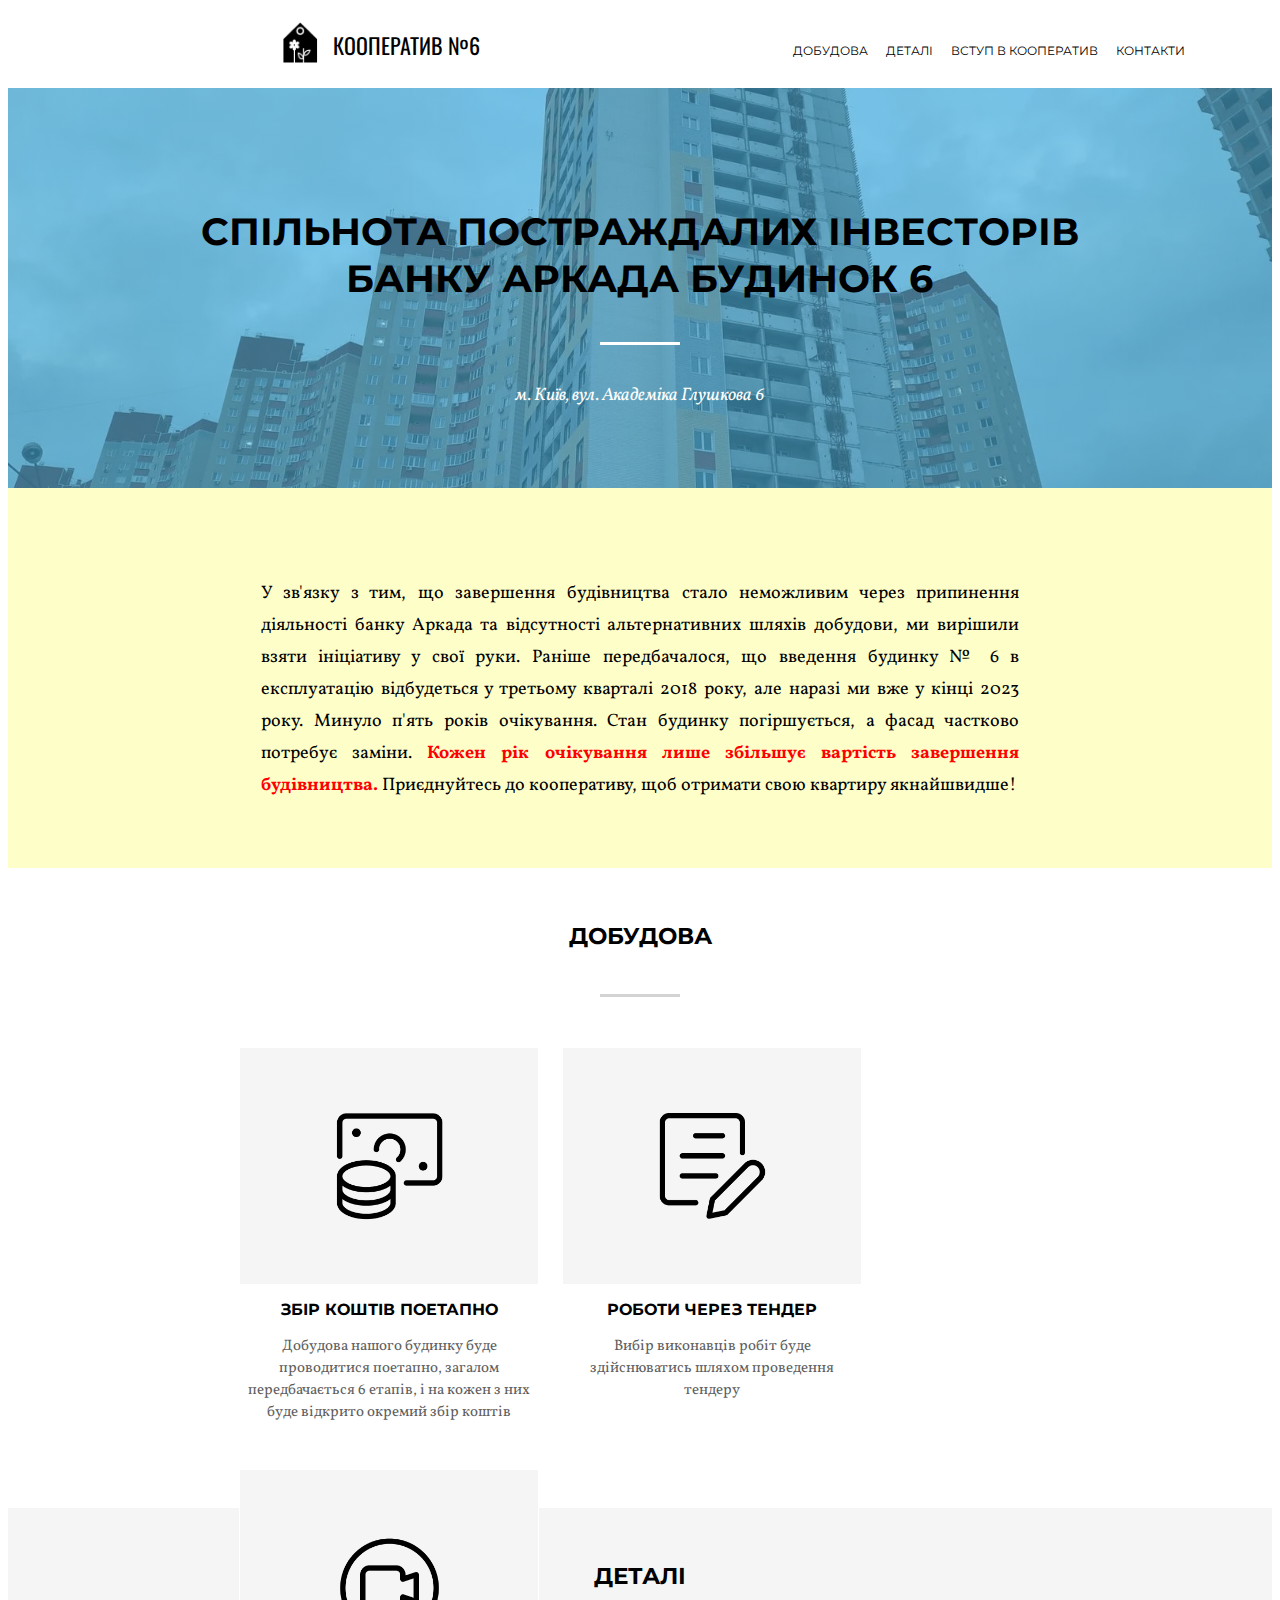
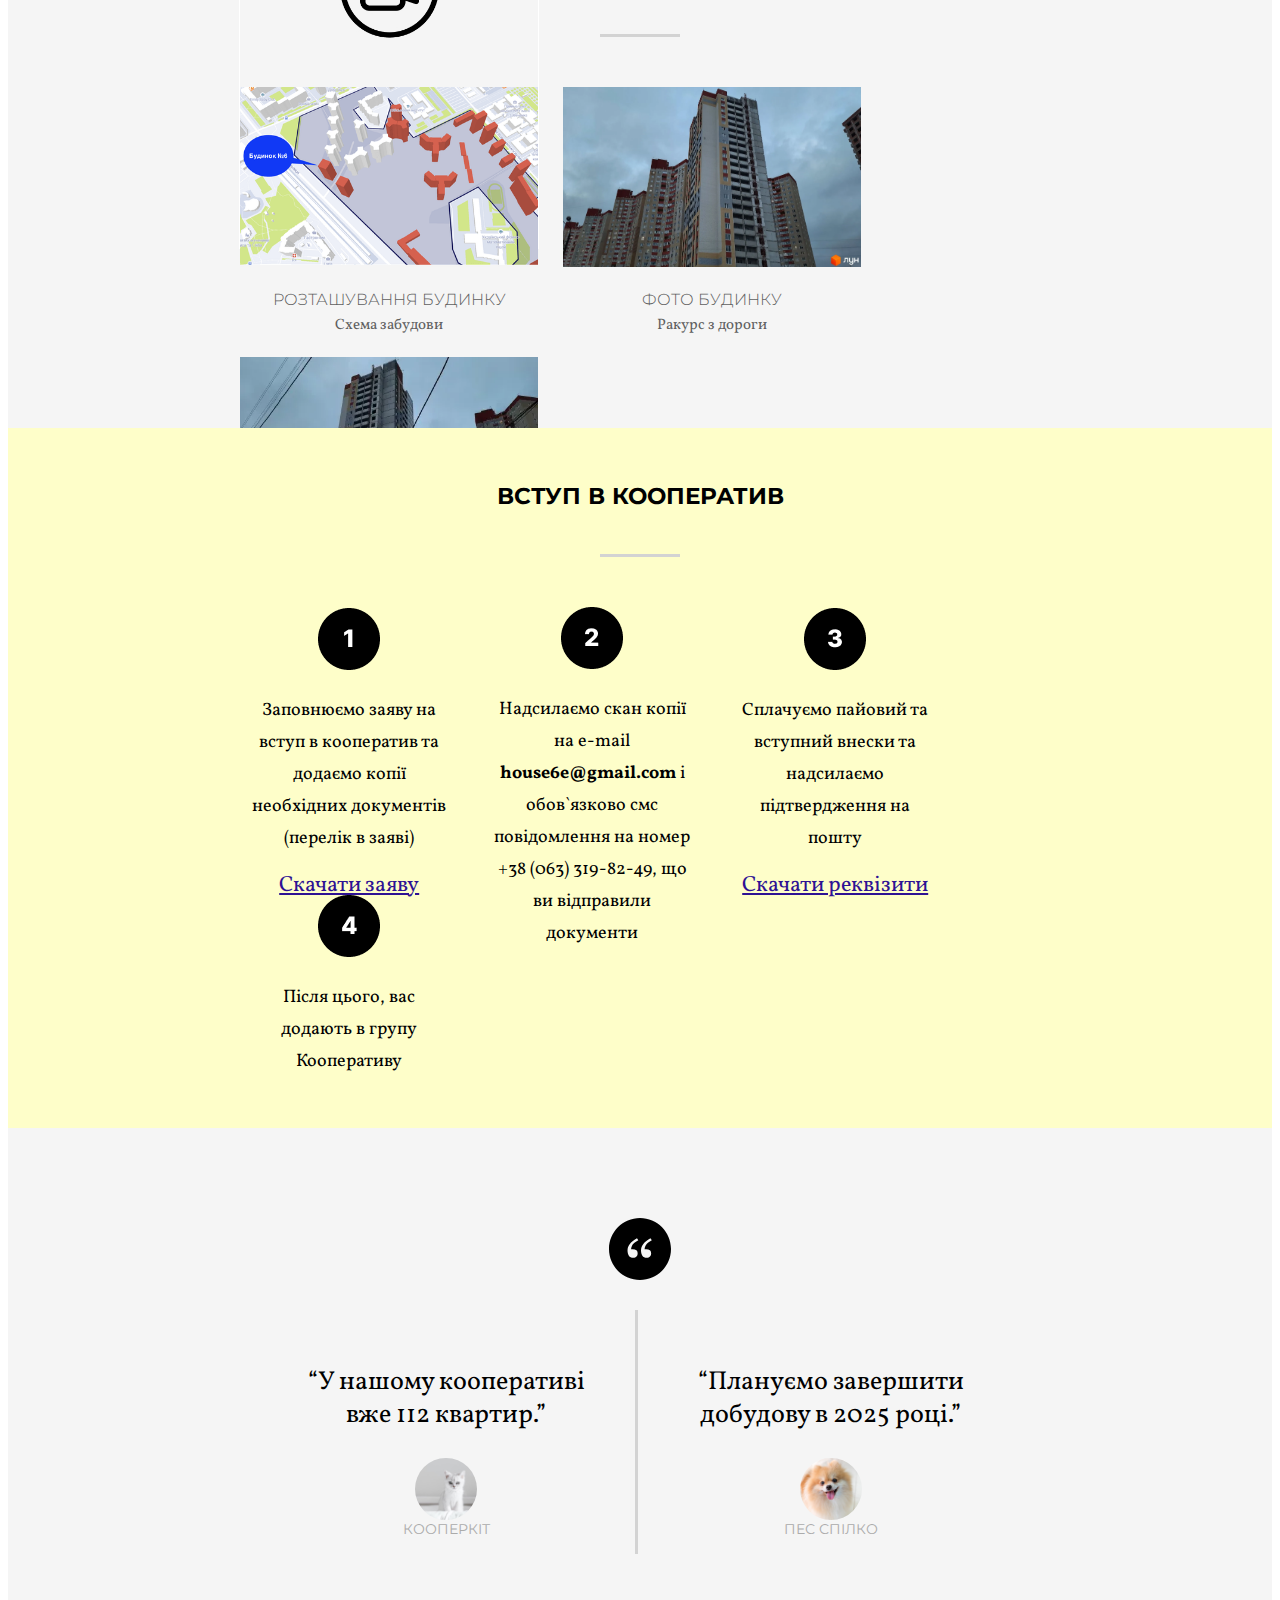
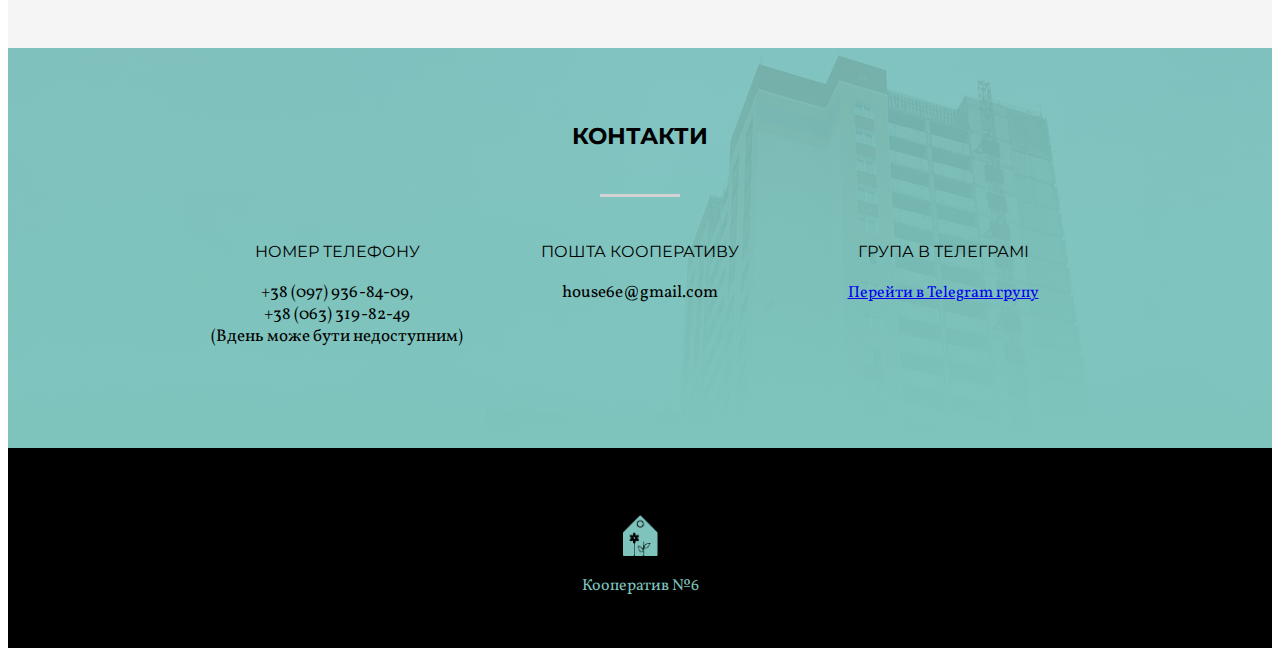
<file: index.html>
<!DOCTYPE html>
<html lang="en">

<head>
    <meta charset="UTF-8">
    <meta name="viewport" content="width=device-width, initial-scale=1.0">
    <link rel="stylesheet" href="./styles/style.css">

    <!-- Favicon -->
    <link rel="apple-touch-icon" sizes="180x180" href="./favicon/apple-touch-icon.png">
    <link rel="icon" type="image/png" sizes="32x32" href="./favicon/favicon-32x32.png">
    <link rel="icon" type="image/png" sizes="16x16" href="favicon/favicon-16x16.png">
    <link rel="manifest" href="./favicon/site.webmanifest">

    <!-- Fonts -->
    <link rel="preconnect" href="https://fonts.googleapis.com">
    <link rel="preconnect" href="https://fonts.gstatic.com" crossorigin>
    <link href="https://fonts.googleapis.com/css2?family=Oswald&display=swap" rel="stylesheet">
    <link href="https://fonts.googleapis.com/css2?family=Montserrat&family=Oswald&display=swap" rel="stylesheet">
    <link href="https://fonts.googleapis.com/css2?family=Montserrat:wght@400;700&family=Oswald&display=swap"
        rel="stylesheet">
    <link
        href="https://fonts.googleapis.com/css2?family=Montserrat:wght@400;700&family=Oswald&family=Vollkorn:ital@1&display=swap"
        rel="stylesheet">
    <link
        href="https://fonts.googleapis.com/css2?family=Montserrat:wght@400;700&family=Oswald&family=Vollkorn:ital@0;1&display=swap"
        rel="stylesheet">

    <title>Кооператив №6 Еврика</title>
</head>

<body>

    <header>
        <a href="#introduction">
            <img src="./images/house_wist_flowers_130х140.png" alt="icon - house with flowers">
        
        <p>Кооператив №6</p>
    </a>

        <nav>
            <ul>
                <li><a href="#construction">Добудова</a></li>
                <li><a href="#details">Деталі</a></li>
                <li><a href="#enterence">Вступ в кооператив</a></li>
                <li><a href="#contacts">Контакти</a></li>
            </ul>
        </nav>
    </header>

    <main>
        <div id="introduction"> <!-- Вступ -->
            <h1>Спільнота постраждалих інвесторів банку Аркада Будинок 6</h1>
            <hr class="divider">
            <p>м. Київ, вул. Академіка Глушкова 6</p>
        </div>

        <div id="history">
            <p>У зв'язку з тим, що завершення будівництва стало неможливим через припинення діяльності банку Аркада та
                відсутності альтернативних шляхів добудови, ми вирішили взяти ініціативу у свої руки. Раніше
                передбачалося, що введення будинку № 6 в експлуатацію відбудеться у третьому кварталі 2018 року, але
                наразі ми вже у кінці 2023 року. Минуло п'ять років очікування. Стан будинку погіршується, а фасад
                частково потребує заміни. <span>Кожен рік очікування лише збільшує вартість завершення
                    будівництва.</span> Приєднуйтесь до кооперативу, щоб отримати свою квартиру якнайшвидше!</p>
        </div>

        <div id="construction"> <!-- Розділ: Добудова -->
            <h2>Добудова</h2>
            <hr class="divider_2">
            <div class="blocks">
                <section> <!-- Підзаголовок "ЗБІР КОШТІВ ПОЕТАПНО" -->
                    <article>
                        <img src="./images/icon_cash.jpg" alt="cash icon">
                    </article>
                    <h3>Збір коштів поетапно</h3>
                    <p>Добудова нашого будинку буде проводитися поетапно, загалом передбачається 6 етапів, і на кожен з
                        них
                        буде відкрито окремий збір коштів</p>
                </section>

                <section id="tender"> <!-- Підзаголовок "РОБОТИ ЧЕРЕЗ ТЕНДЕР" -->
                    <article>
                        <img src="./images/icon_note_wuith_pencil.jpg" alt="note with pencil icon">
                    </article>
                    <h3>Роботи через тендер</h3>
                    <p>Вибір виконавців робіт буде здійснюватись шляхом проведення тендеру</p>
                </section>

                <section> <!-- Підзаголовок "КОНТРОЛЬ ЗА ПРОЦЕСОМ" -->
                    <article>
                        <img src="./images/icon_camera.jpg" alt="camera icon">
                    </article>
                    <h3>Контроль за процесом</h3>
                    <p>Кожен етап виконання робіт буде суворо контрольованим, всі фотографії та відеоматеріали будуть
                        представлені у чаті Кооперативу</p>
                </section>
            </div>
        </div>

        <div id="details" class="details"> <!-- Розділ: Деталі -->
            <h2>ДЕТАЛІ</h2>
            <hr class="divider_2">

            <div class="blocks_2">

                <section class="blocks_21"> <!-- Розташування будинку -->
                    <a href="./pages/roztashuvannya.html">
                    <img src="./images/roztashuvanniia_budynku.png" alt="Map with the bulding">
                    <h3>Розташування будинку</h3>
                    <p>Схема забудови</p>
                    </a>
                </section>
            
                <section class="blocks_21"> <!-- Фото будинку з дороги -->
                    <img src="./images/foto_budynku_z_dorogy.webp" alt="Foto the bulding, view from road">
                    <h3>Фото будинку</h3>
                    <p>Ракурс з дороги</p>
                </section>

                <section class="blocks_21"> <!-- Фото будинку з двору -->
                    <img src="./images/foto_budynku_z_dvoru.webp" alt="Foto the bulding, view from yard">
                    <h3>Фото будинку</h3>
                    <p>Ракурс з двору</p>
                </section>
            </div>    
        </div>

        <div id="enterence"> <!-- Розділ: Вступ у кооператив -->
            <h2>Вступ в кооператив</h2>
            <hr class="divider_2">

            <div class="blocks_3">
                <section class="blocks_31"> <!-- Вступ до кооперативу: крок 1-->
                    <img src="./images/number_1.png" alt="Number '1' in the black circle">
                    <p>Заповнюємо заяву на вступ в кооператив та додаємо копії необхідних документів (перелік в заяві)</p>
                    <a href='https://drive.google.com/file/d/1-aiU6j9EuQlw9ixi1ETOZXvSFQwk63RJ/view' class="link">Скачати
                    заяву</a>
                </section>

                <section> <!-- Вступ до кооперативу: крок 2-->
                    <img src="./images/number_2.png" alt="Number '2' in the black circle">
                    <p>Надсилаємо скан копії на e-mail <b>house6e@gmail.com</b> і обов`язково смс повідомлення на номер +38
                    (063) 319-82-49, що ви відправили документи</p>
                </section>

                <section class="blocks_31"> <!-- Вступ до кооперативу: крок 3-->
                    <img src="./images/number_3.png" alt="Number '3' in the black circle">
                    <p>Сплачуємо пайовий та вступний внески та надсилаємо підтвердження на пошту</p>
                    <a href="https://drive.google.com/file/d/1Wg-i94g3dK19ZDtBKXl5FFjaosl2ar_Q/view" class="link">Скачати
                    реквізити</a>
                </section>

                <section class="blocks_32"> <!-- Вступ до кооперативу: крок 4-->
                    <img src="./images/number_4.png" alt="Number '4' in the black circle">
                    <p>Після цього, вас додають в групу Кооперативу</p>
                </section>
            </div>
        </div>

        <div class="stat"> <!-- Статистика -->
            <img src="./images/quotes.svg" alt="quotes in the black circle">

            <div class="blocks_4">

                <section id="stat_sec_1"> <!-- Розділ: Кількість квартир у квартирі -->
                    <p>“У нашому кооперативі вже 112 квартир.”</p>
                    <figure>
                        <img src="./images/kooperkit.jpg" alt="Small white cat">
                        <figcaption>Кооперкіт</figcaption>
                    </figure>
                </section>

                <section id="stat_sec_2"> <!-- Планування добудови -->
                    <p>“Плануємо завершити добудову в 2025 році.”</p>
                    <figure>
                        <img src="./images/pes _spilko.jpg" alt="dog">
                        <figcaption>Пес Спілко</figcaption>
                    </figure>
                </section>
            </div>
        </div>

        <div id="contacts"> <!-- Розділ: Контакти -->
            <h2>Контакти</h2>
            <hr class="divider_2">

            <section class="blocks_5">
                <article> <!-- Номер телефона -->
                    <h3>Номер телефону</h3>
                    <p>+38 (097) 936-84-09,<br> +38 (063) 319-82-49<br> (Вдень може бути недоступним)</p>
                </article>

                <article id="blocks_51"> <!-- Пошта кооперативу -->
                    <h3>Пошта кооперативу</h3>
                    <p>house6e@gmail.com</p>
                </article>

                <article id="blocks_51"> <!-- Група в телеграмі -->
                    <h3>Група в телеграмі</h3>
                    <p> </p><a href="https://t.me/+rRWdtS3T2xdjYTAy">Перейти в Telegram групу</a></p>
                </article>

            </section>    
        </div>
    </main>

    <footer>
        <img src="./images/house_wist_flowers_130х140_footer.png" alt="icon - house with flowers">
        <p>Кооператив №6</p>
    </footer>

</body>

</html>
</file>
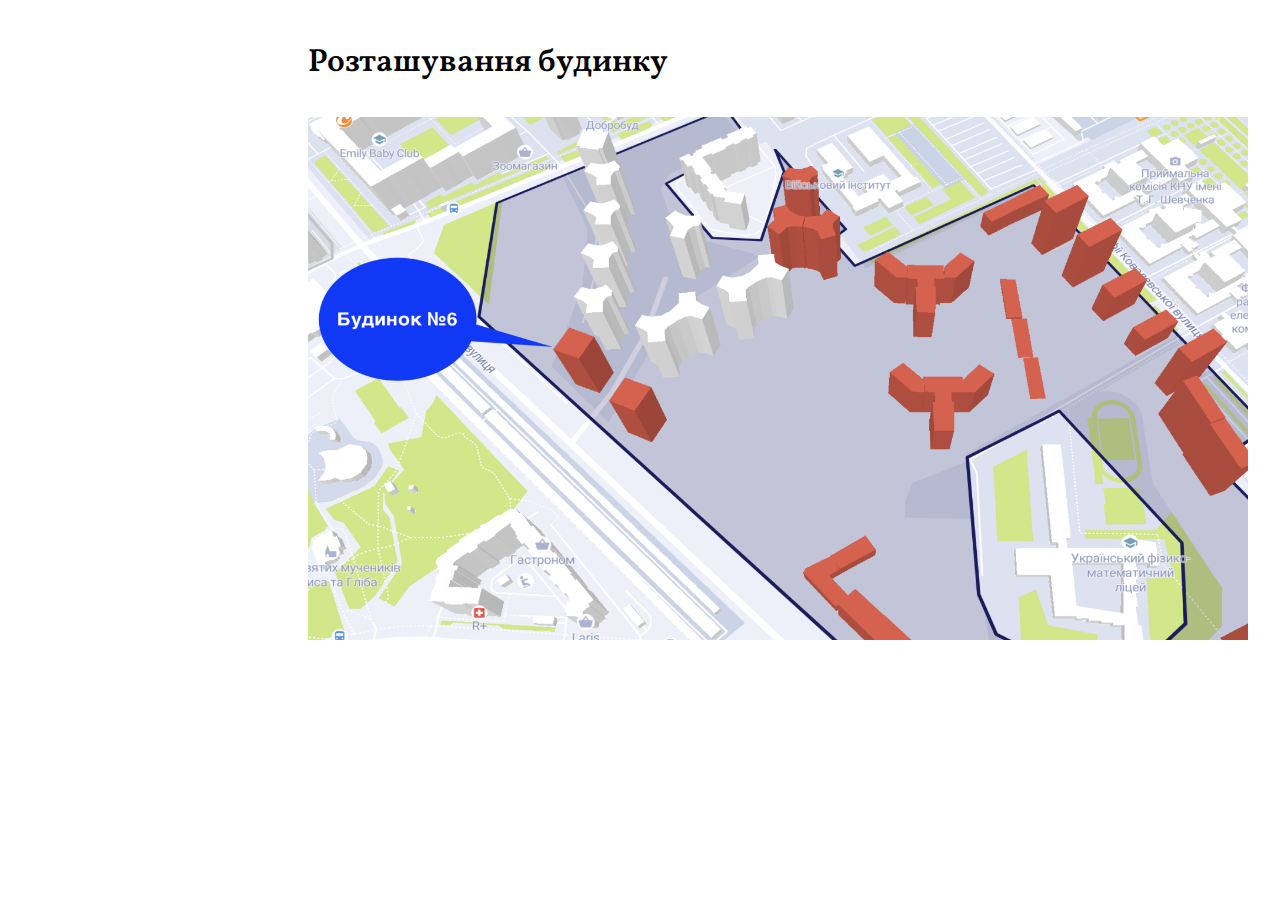
<file: pages/roztashuvannya.html>
<!DOCTYPE html>
<html lang="en">
<head>
    <meta charset="UTF-8">
    <meta name="viewport" content="width=device-width, initial-scale=1.0">
    <link rel="stylesheet" href="../styles/style_roztashuvannya.css">

<!-- Favicon -->
     <link rel="apple-touch-icon" sizes="180x180" href="../favicon/apple-touch-icon.png">
     <link rel="icon" type="image/png" sizes="32x32" href="../favicon/favicon-32x32.png">
     <link rel="icon" type="image/png" sizes="16x16" href="../favicon/favicon-16x16.png">
     <link rel="manifest" href="../favicon/site.webmanifest">

     <!-- Fonts -->
    <link rel="preconnect" href="https://fonts.googleapis.com">
    <link rel="preconnect" href="https://fonts.gstatic.com" crossorigin>
    <link href="https://fonts.googleapis.com/css2?family=Oswald&display=swap" rel="stylesheet">
    <link href="https://fonts.googleapis.com/css2?family=Montserrat&family=Oswald&display=swap" rel="stylesheet">
    <link href="https://fonts.googleapis.com/css2?family=Montserrat:wght@400;700&family=Oswald&display=swap"
        rel="stylesheet">
    <link
        href="https://fonts.googleapis.com/css2?family=Montserrat:wght@400;700&family=Oswald&family=Vollkorn:ital@1&display=swap"
        rel="stylesheet">
    <link
        href="https://fonts.googleapis.com/css2?family=Montserrat:wght@400;700&family=Oswald&family=Vollkorn:ital@0;1&display=swap"
        rel="stylesheet">

    <title>Розташування</title>
</head>
<body>
    <main>
        <h1>Розташування будинку</h1>
        <img src="../images/roztashuvanniia_budynku_full_size.png" alt="map with building #5">
    </main>
</body>
</html>
</file>
<file: styles/style.css>
* {
    box-sizing: border-box;
    font-family: 'Vollkorn';
    width: auto;
}

html, main {
    display: inline-block;
    scroll-padding-top: 80px;
    }

header {
    height: 80px;
    display: inline-block;
    position: fixed;
    left: 0;
    right: 0;
    z-index: 1;
    top: 0;
    background-color: white;
    width: 100%;
}

header p,
header img,
nav {
    display: inline-block;
}

header img {
    width: 60px;
    margin-left: 270px;
    margin-top: 10px;
}

header p {
    text-transform: uppercase;
    font-family: Oswald, sans-serif;
    font-size: 22px;
    position: relative;
    bottom: 20px;
    margin: 0;
}

nav {
    padding-left: 270px;
    position: relative;
    bottom: 20px;
}

header li {
    display: inline-block;
    border: 1 solid black;
    margin: 0 15px 15px 0;
}

header a {
    text-decoration: none;
    color: black;
    font-family: 'Montserrat', sans-serif;
    text-transform: uppercase;
    font-size: 12px;
}


#introduction {
    background-image: linear-gradient(rgba(82, 191, 235, .55), rgba(82, 191, 235, .55)), url(../images/foto_budynku_z_dorogy.webp);
    height: 400px;
    text-align: center;
    background-position: center;
    background-size: cover;
    padding-top: 80px;
    margin-top: 80px;
    width: auto;
}

#introduction h1 {
    text-align: center;
    color: black;
    font-family: 'Montserrat', sans-serif;
    font-weight: 700;
    text-transform: uppercase;
    font-size: 38px;
    width: 70%;
    margin: 0 auto;
    padding-top: 40px;
}

#introduction p {
    text-align: center;
    color: white;
    font-family: 'Vollkorn';
    font-size: 18px;
    width: 70%;
    margin: 0 auto;
    padding-top: 30px;
    font-style: italic;
}

#history {
    height: 380px;
    background-color: #fefec9;
    width: auto;
}

#history p {
    width: 60%;
    text-align: justify;
    color: black;
    font-size: 18px;
    line-height: 32px;
    font-family: 'Vollkorn';
    padding-top: 90px;
    margin: 0 auto;
}

span {
    font-weight: bold;
    color: red;
}

.divider {
    border: 0;
    border-top: 3px solid white;
    width: 80px;
    margin-top: 40px;
}

#construction {
    height: 640px;
    width: auto;
}

.divider_2 {
    border: 0;
    border-top: 3px solid lightgray;
    width: 80px;
    margin-top: 40px;
}

h2 {
    text-align: center;
    font-family: 'Montserrat', sans-serif;
    font-size: 23px;
    line-height: 36px;
    padding-top: 50px;
    text-transform: uppercase;
    margin-top: 0;
}

#construction h2 {
    text-align: center;
    font-family: 'Montserrat', sans-serif;
    font-size: 23px;
    line-height: 36px;
    padding-top: 50px;
    text-transform: uppercase;
}


#construction section {
    display: inline-block;
    width: 300px;
    height: 400px;
    padding: 20px 0;
    text-align: center;
    margin: 0 10px;
    border: 1px solid white;
}

#construction section article {
    width: 298px;
    height: 236px;
    background-color: #f5f5f5;
    /* border: 1px solid black; */
}

#construction section article img {
    width: 127px;
    height: 136px;
    margin-top: 50px;
    /* border: 1px solid black; */
}

#construction section h3 {
    font-family: 'Montserrat', sans-serif;
    font-size: 16px;
    line-height: 20px;
    text-transform: uppercase;
    /* border: 1px solid black; */
}

#construction section p {
    font-family: 'Vollkorn';
    font-size: 15px;
    line-height: 22px;
    color: #5f5f5f;
    /* border: 1px solid black; */
    height: 105px;
}

.blocks {
    width: 65%;
    margin: 30px auto 0;
    /* border: 1px solid black; */
}

#tender {
    position: relative;
    z-index: -1;
    bottom: 22px;
}

.details {
    background-color: #f5f5f5;
    height: 520px;
    width: auto;
    overflow: hidden;
}

.details h2 {
    text-align: center;
    font-family: 'Montserrat', sans-serif;
    font-size: 23px;
    line-height: 36px;
    padding-top: 50px;
    text-transform: uppercase;
}

.details .blocks_2 {
    width: 65%;
    margin: 30px auto 0;
    /* border: 1px solid black; */
}


.details section {
    display: inline-block;
    width: 300px;
    height: 270px;
    padding: 20px 0;
    text-align: center;
    margin: 0 10px;
    /* border: 1px solid black; */
}

.details a {
    text-decoration: none;
}

.details img {
    width: 298px;
    height: 180px;
    /* border: 1px solid black; */
}

.details section h3 {
    font-family: 'Montserrat', sans-serif;
    font-size: 16px;
    line-height: 20px;
    text-transform: uppercase;
    color: #5f5f5f;
    /* border: 1px solid black; */
    font-weight: 300;
    margin-bottom: 0;
}

.details section p {
    font-family: 'Vollkorn';
    font-size: 15px;
    line-height: 22px;
    color: #5f5f5f;
    font-weight: 300;
    margin-top: 5px;
    margin-bottom: 0;
    /* border: 1px solid black; */
}

.blocks_21:hover {
    opacity: 0.5;
}

#enterence {
    height: 700px;
    width: auto;
    overflow: hidden;
    background-color: #fefec9;
}

.blocks_3 {
    width: 65%;
    height: 400px;
    margin: 30px auto 0;
    /* border: 1px solid black; */
}

.blocks_3 section {
    display: inline-block;
    width: 200px;
    height: 400px;
    padding: 20px 0;
    text-align: center;
    margin: 0 20px;
    /* border: 1px solid black; */
    }

.blocks_3 p {
    font-family: 'Vollkorn';
    font-size: 18px;
    line-height: 32px;
}

.blocks_3 a {
    font-family: 'Vollkorn';
    color: #2e1294;
    font-size: 22px;
    line-height: 26px;
}

.blocks_31 {
    position: relative;
    bottom: 47.5px;
}

.blocks_32 {
    position: relative;
    bottom: 160px;
}

.stat {
    background-color: #f5f5f5;
    height: 520px;
    width: auto;
    overflow: hidden;
}

.stat img {
    display: block;
    width: 62px;
    margin: 90px auto 20px;
    
}
.stat section {
    width: 380px;
    height: auto;
    padding: 30px 30px 0;
    display: inline-block;
    text-align: center;
    /* border: 1px solid black; */
}

.stat section p {
    font-family: 'Vollkorn', serif;
    font-size: 26px;
    line-height: 33px;
}

.stat section img {
    width: 62px;
    height: 62px;
    margin: 20px auto 0;
    border-radius: 50%;
}

.stat figcaption {
    color: #ababab;
    text-transform: uppercase;
    margin-bottom: 0;
    font-family: 'Montserrat', sans-serif;
    font-size: 14px;
    font-weight: 400;
}

#stat_sec_1 {
    border-right: 3px solid lightgray;
}

.blocks_4 {
    width: 765px;
    height: auto;
    margin: 30px auto 0;
    /* border: 1px solid black; */
}

#contacts {
    width: auto;
    height: 400px;
    padding: 100px auto 70px;
    margin: 0 auto;
    background-image: linear-gradient(rgba(126, 196, 189, .87), #7ec4bd), url(../images/foto_budynku_z_dorogy.webp);
}

#contacts h2 {
    padding-top: 70px;
}

.blocks_5 {
    width: 75%;
    height: 120px;
    /* border: 1px solid black; */
    text-align: center;
    margin: 45px auto;
    }

.blocks_5 article {
    /* border: 1px solid black; */
    display: inline-block;
    width: 300px;
}

.blocks_5 article h3 {
    text-transform: uppercase;
    margin: 0 0 20px;
    font-family: 'Montserrat', sans-serif;
    font-size: 16px;
    font-weight: 400;
    line-height: 20px;
}

.blocks_5 article p {
    margin-top: 0;
    margin-bottom: 5px;
    font-family: 'Vollkorn', serif;
    font-size: 17px;
    line-height: 22px;
}

#blocks_51 {
    position: relative;
    bottom: 44px;
}

footer {
    color: #7ec4bd;
    background-color: black;
    text-align: center;
    height: 200px;
}

footer img {
    margin-top: 55px;
    margin-bottom: 0;
    width: 60px;
}

footer p {
    margin: 0;
}
</file>
<file: styles/style_roztashuvannya.css>
main {
    box-sizing: border-box;
    width: 1500px;
    height: auto;
}

h1 {
    padding: 20px 20% 0;
    font-family: 'Vollkorn';
    font-size: 32px;
    font-weight: 600;
}

img {
    padding: 10px 20% 0;
    width: 940px;
}
</file>
